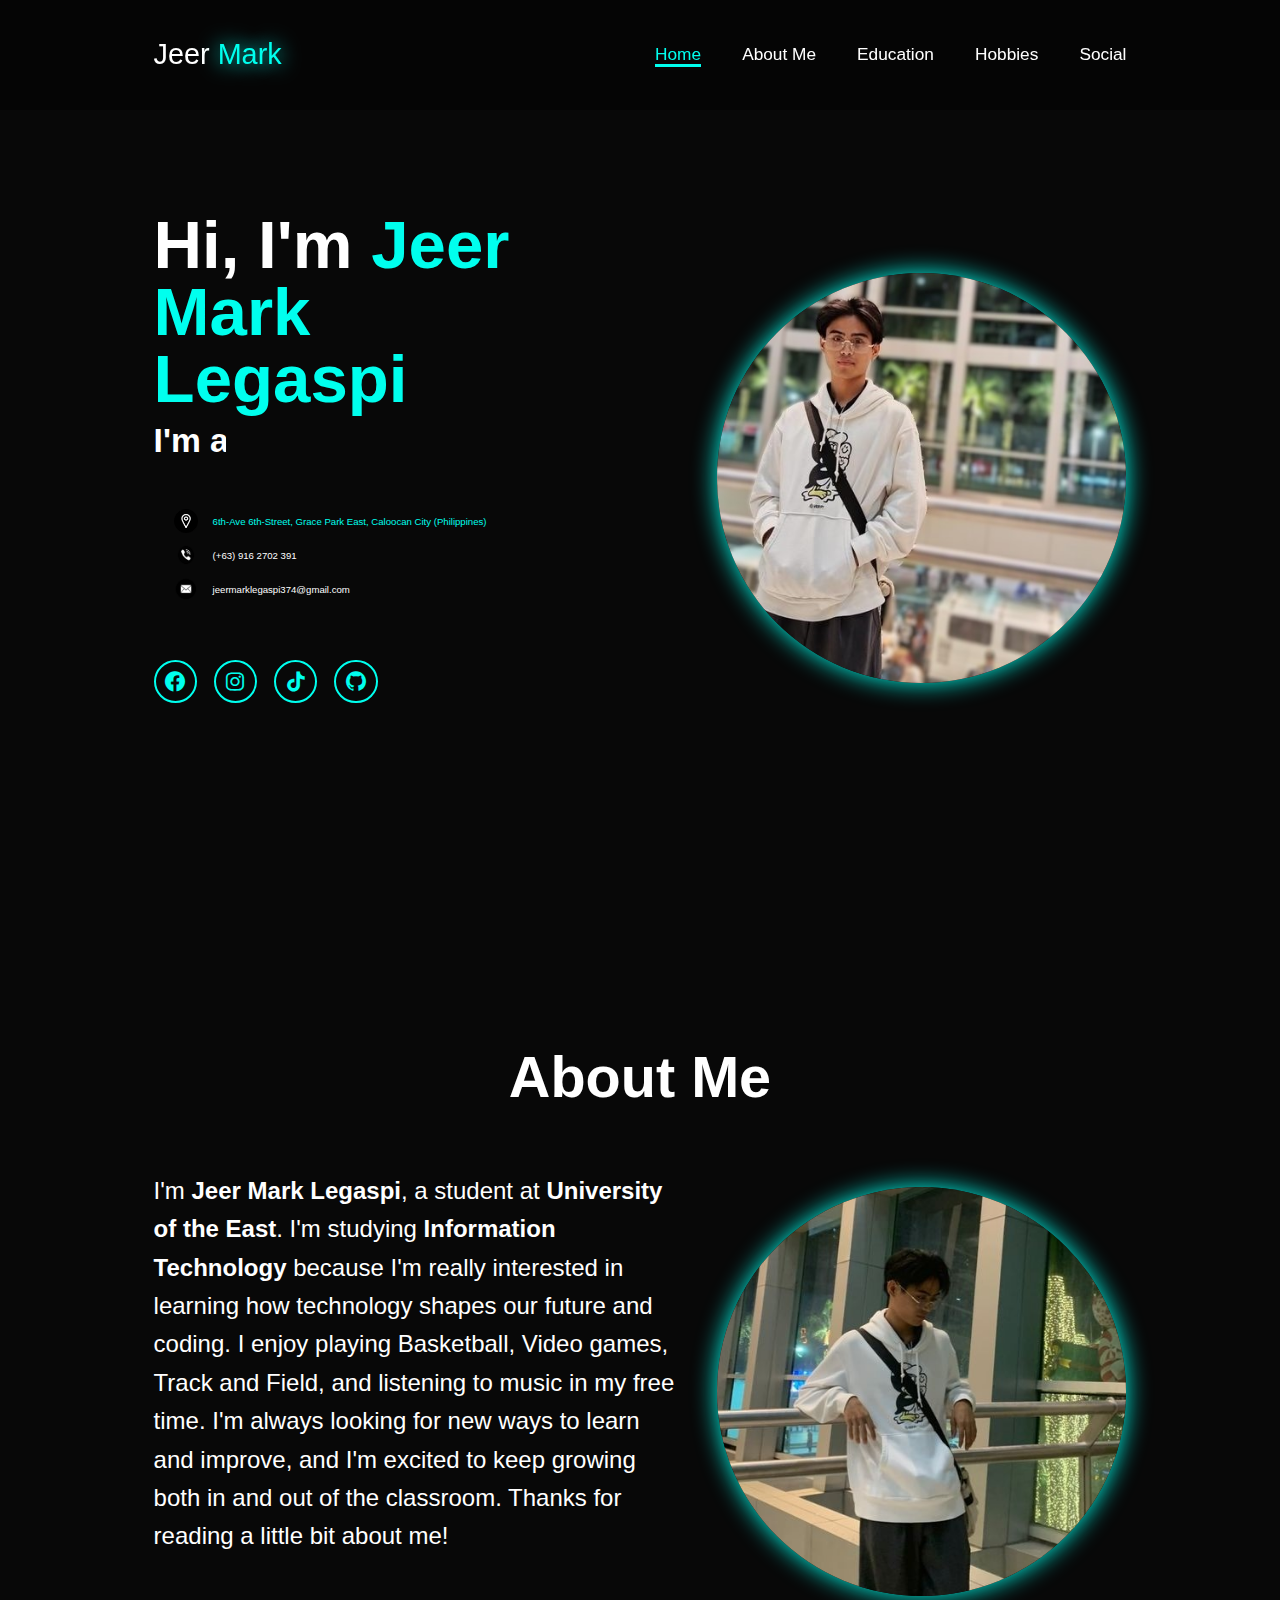
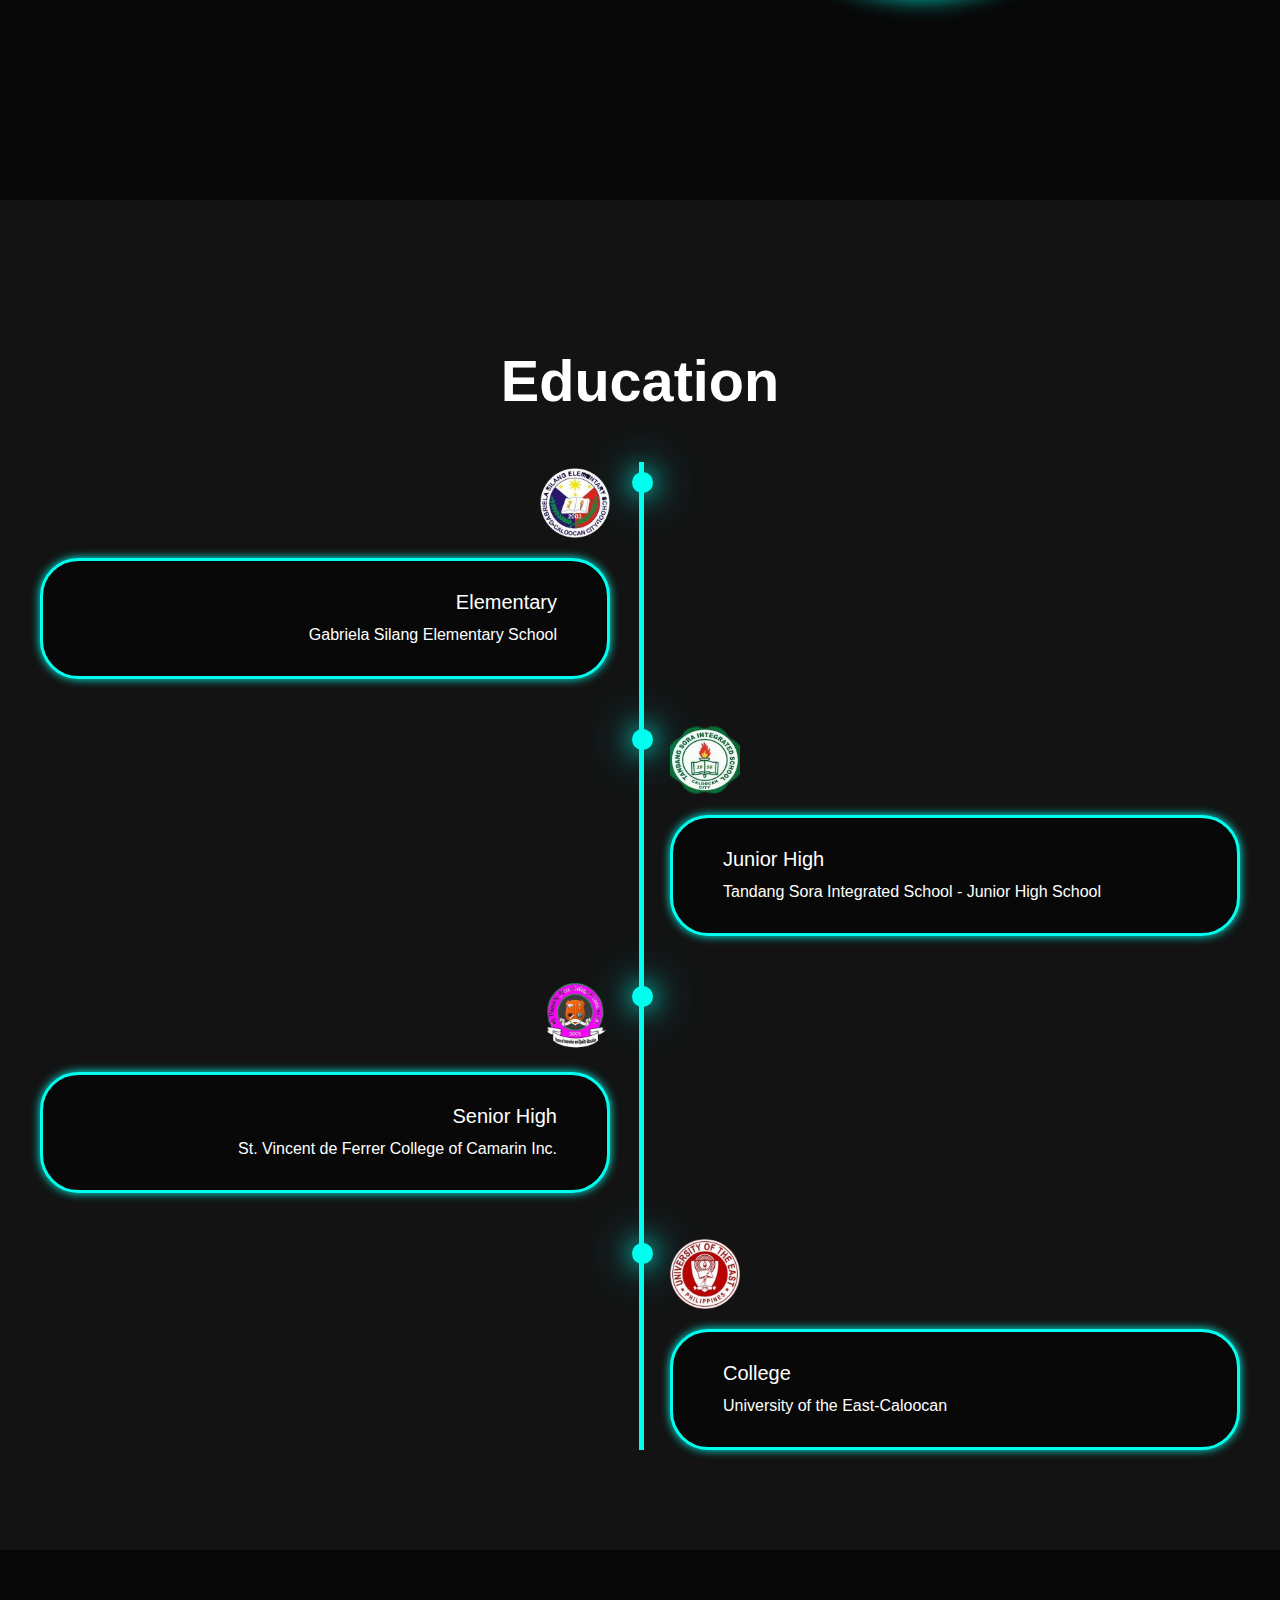
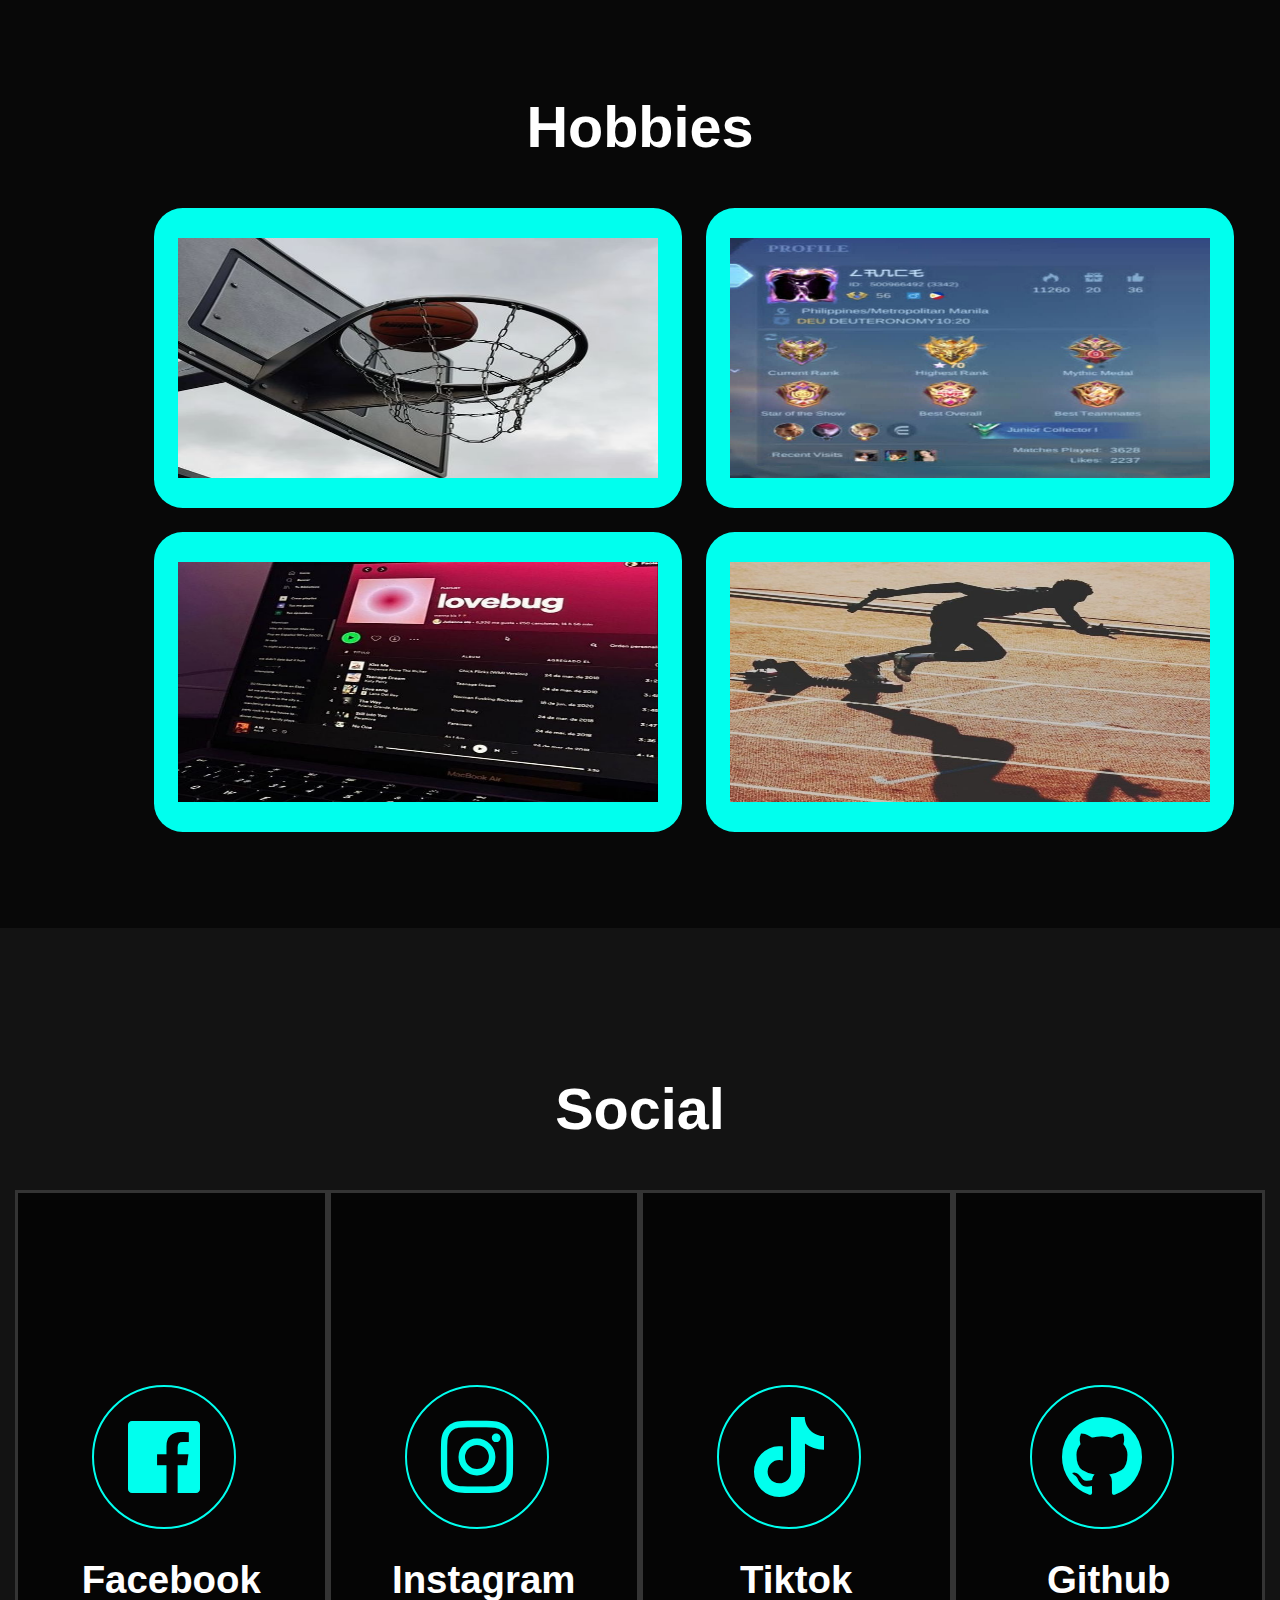
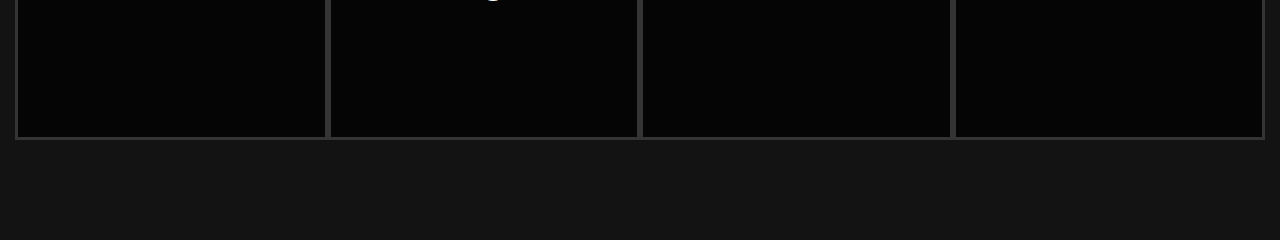
<file: index.html>
<!DOCTYPE html>
<html lang="en">
<head>
    <meta charset="UTF-8">
    <meta name="viewport" content="width=device-width, initial-scale=1.0">
    <title>Jeer Mark Portfolio</title>
    <link rel="stylesheet" href="styles.css">
    <link href='https://unpkg.com/boxicons@2.1.4/css/boxicons.min.css' rel='stylesheet'>
</head>
<body>
    
    <header class="header">
        <a href="#home" class="logo">Jeer <span>Mark</span></a>

        <i class='bx bx-menu' id="menu-icon"></i>

        <nav class="navbar">
            <a href="#home" class="active">Home</a>
            <a href="#about me">About Me</a>
            <a href="#education">Education</a>
            <a href="#hobbies">Hobbies</a>
            <a href="#social">Social</a>
        </nav>
    </header>

    <section class="home" id="home">
        <div class="home-content">
            <h1>Hi, I'm <span>Jeer Mark Legaspi</span></h1>
            <h3 class="text-animation">I'm a <span></span></h3>

            <div class="contact-container">
                <div class="contact-item">
                    <img src="location-icon.png" alt="Location">
                    <span>6th-Ave 6th-Street, Grace Park East, Caloocan City (Philippines)</span>
                </div>
                <div class="contact-item">
                    <img src="phone-icon.png" alt="Phone">  
                    <a href="tel:+639162702391">(+63) 916 2702 391</a>
                </div>
                <div class="contact-item">
                    <img src="email-icon.png" alt="Email">
                    <a href="mailto:jeermarklegaspi374@gmail.com">jeermarklegaspi374@gmail.com</a>
                </div>
            </div>

            <div class="social-icons">
                <a href="https://www.facebook.com/profile.php?id=100068214011808" target="_blank"><i class='bx bxl-facebook-circle' ></i></a>
                <a href="https://www.instagram.com/jeeyemm_01/" target="_blank"><i class='bx bxl-instagram' ></i></a>
                <a href="https://www.tiktok.com/@j_mark_01" target="_blank"><i class='bx bxl-tiktok' ></i></a>
                <a href= "https://github.com/jeyemm1" target="_blank"><i class='bx bxl-github'></i></a>
            </div>
        </div>  
            <div class="home-img">
                <img src="profile.jpg" alt="">
            </div>
    </section>

    <section class="about" id="about me">
        <h2 class="heading">About Me</h2>
        <div class="about-content">
            <div class="content">
                <p>
                    I'm <strong>Jeer Mark Legaspi</strong>, a student at <strong>University of the East</strong>. 
                    I'm studying <strong>Information Technology</strong> because I'm really interested 
                    in learning how technology shapes our future and coding.
                    I enjoy playing Basketball, Video games, Track and Field,
                    and listening to music in my free time. 
                    I'm always looking for new ways to learn and improve, 
                    and I'm excited to keep growing both in and out of the classroom. 
                    Thanks for reading a little bit about me!
                </p>
            </div>
            <div class="second-img">
                <img src="profile2.jpg" alt="">
            </div>
        </div>
    </section>


    <section class="education" id="education">
        <h2 class="heading">Education</h2>

        <div class="timeline-items">

            <div class="timeline-item">
                <div class="timeline-dot"></div>
                    <div class="timeline-logo"><img src="gses-logo.png" alt=""></div>
                    <div class="timeline-content">
                        <h3>Elementary</h3>
                        <p>Gabriela Silang Elementary School</p>
                    </div>
                
            </div>

            <div class="timeline-item">
                <div class="timeline-dot"></div>
                    <div class="timeline-logo"><img src="tsis-logo.png" alt=""></div>
                    <div class="timeline-content">
                        <h3>Junior High</h3>
                        <p>Tandang Sora Integrated School - Junior High School</p>
                    </div>
                
            </div>

            <div class="timeline-item">
                <div class="timeline-dot"></div>
                    <div class="timeline-logo"><img src="svfc-logo.png" alt=""></div>
                    <div class="timeline-content">
                        <h3>Senior High</h3>
                        <p>St. Vincent de Ferrer College of Camarin Inc.</p>
                    </div>
                
            </div>

            <div class="timeline-item">
                <div class="timeline-dot"></div>
                    <div class="timeline-logo"><img src="logo_ue.png" alt=""></div>
                    <div class="timeline-content">
                        <h3>College</h3>
                        <p>University of the East-Caloocan</p>
                    </div>
                
            </div>
        </div>
    </section>


    <section class="hobbies" id="hobbies">
        <h2 class="heading">Hobbies</h2>
        <div class="hobbies-container">
            <div class="hobbies-box">
                <div class="hbs">
                    <img src="bball.png" alt="">
                </div>
            </div>

            <div class="hobbies-box">
                <div class="hbs">
                    <img src="ml.png" alt="">
                </div>
            </div>

            <div class="hobbies-box">
                <div class="hbs">
                    <img src="music.png" alt="">
                </div>
            </div>

            <div class="hobbies-box">
                <div class="hbs">
                    <img src="track.png" alt="">
                </div>
            </div>
        </div>
    </section>


    <section class="social" id="social">
        <h2 class="heading">Social</h2>
        <div class="wrapper">
            <div class="social-box">
                <a href="https://www.facebook.com/profile.php?id=100068214011808" target="_blank"><i class='bx bxl-facebook-square' ></i></a>
                <h1>Facebook</h1>
            </div>
            <div class="social-box">
                <a href="https://www.instagram.com/jeeyemm_01/" target="_blank"><i class='bx bxl-instagram' ></i></a>
                <h1>Instagram</h1>
            </div>
            <div class="social-box">
                <a href="https://www.tiktok.com/@j_mark_01" target="_blank"><i class='bx bxl-tiktok' ></i></a>
                <h1>Tiktok</h1>
            </div>
            <div class="social-box">
                <a href="https://github.com/jeyemm1" _blank"><i class='bx bxl-github' ></i></a>
                <h1>Github</h1>
            </div>
        </div>
    </section>
</body>
</html>
</file>
<file: styles.css>
* {
    margin: 0;
    padding: 0;
    box-sizing: border-box;
    text-decoration: none;
    border: none;
    outline: none;
    scroll-behavior: smooth;
    font-family: "Poppins", sans-serif;
}
:root {
    --bg-color: #080808;
    --second-bg-color: #131313;
    --text-color: white;
    --main-color: #00ffee;
}
html{
    font-size: 60%;
    overflow-x: hidden;
}
body{
    background: var(--bg-color);
    color: var(--text-color);
}
.header{
    position: fixed;
    top: 0;
    left: 0;
    width: 100%;
    padding: 4rem 12% 4rem;
    background: rgba(0, 0, 0, 0.3);
    backdrop-filter: blur(10px);
    display: flex;
    justify-content: space-between;
    align-items: center;
    z-index: 5;
}
.logo{
    font-size: 3rem;
    color: var(--text-color);
    font-weight: 10;
    cursor: pointer;
    transition: 0.3s ease;
}
.logo:hover{
transform: scale(1.1);
}
.logo span{
    text-shadow: 0 0 20px var(--main-color);    
}
.navbar a{
    font-size: 1.8rem;
    color: var(--text-color);
    margin-left: 4rem;
    font-weight: 500;
    transition: 0.3s ease;
    border-bottom: 3px solid transparent;
}
.navbar a:hover,
.navbar a.active{
    color: var(--main-color);
    border-bottom: 3px solid var(--main-color);
}
#menu-icon{
    font-size: 3.6rem;
    color: var(--main-color);
    display: none;
}

section{
    min-height: 100vh;
    padding: 10rem 12% 10rem;
}
.home{
    display: flex;
    align-items: center;
    justify-content: center;
    gap: 15rem;
}
.home-content{
    display: flex;
    flex-direction: column;
    align-items: baseline;
    text-align: left;
    justify-content: center;
    margin-top: 3rem;
}
span{
    color: var(--main-color);
}
.logo span{
    color: var(--main-color);
}
.home-content h3{
    margin-bottom: 2rem;
    margin-top: 1rem;
    font-size: 3.5rem;
}
.home-content h1{
    font-size: 7rem;
    font-weight: 700rem;
    margin-top: 1.5rem;
    line-height: 1;
}
.contact-container {
    padding: 20px;
    border-radius: 10px;
    max-width: 400px;
    text-align: left;
}
.contact-item {
    display: flex;
    align-items: center;
    margin: 10px 0;
}
.contact-item img {
    width: 24px;
    height: 24px;
    margin-right: 15px;
}
a {
    color: white;
    text-decoration: none;
}
a:hover {
    text-decoration: underline;
}
.home-img{
    border-radius: 50%;
}
.home-img img{
    position: relative;
    top: 3rem;
    width: 32vw;
    border-radius: 50%;
    box-shadow: 0 0 25px var(--main-color);
    cursor: pointer;
    transition: 0.4s ease-in-out;
}
.home-img img:hover{
    box-shadow: 0 0 25px var(--main-color),
                0 0 50px var(--main-color),
                0 0 100px var(--main-color);
}
.social-icons a {
    display: inline-flex;
    justify-content: center;
    align-items: center;
    width: 4.5rem;
    height: 4.5rem;
    background: transparent;
    border: 2px solid var(--main-color);
    font-size: 2.5rem;
    border-radius: 50%;
    color: var(--main-color);
    margin: 3rem 1.5rem 3rem 0;
    transition: 0.3s ease-in-out;
}
.social-icons a:hover {
    color: var(--text-color);
    transform: scale(1.3) translateY(-5px);
    box-shadow: 0 0 25px var(--main-color);
    background-color: var(--main-color);
}
.text-animation{
    font-size: 34px;
    font-weight: 600;
    min-width: 280px;
}
.text-animation span{
    position: relative;
}
.text-animation span::before{
    content: " ";
    color: var(--main-color);
    animation: words 20s infinite;
}
.text-animation span::after{
    content: " ";
    background-color: var(--bg-color);
    position: absolute;
    width: calc(100% + 8px);
    height: 100%;
    border-left: 3px solid var(--bg-color);
    right: -8px;
    animation:cursor 0.6s infinite, typing 20s steps(14) infinite;
}
@keyframes cursor{
    to{
        border-left: 2px solid var(--main-color);
    }
}
@keyframes words{
    0%,
    20%{
        content: "First Year IT Student";
    }
    21%,
    40%{
        content: "First Year IT Student";
    }
    41%,
    60%{
        content: "First Year IT Student";
    }
    61%,
    80%{
        content: "First Year IT Student";
    }
    81%,
    100%{
        content: "First Year IT Student";
    }
}
@keyframes typing{
    10%,
    15%,
    30%,
    35%,
    50%,
    55%,
    70%,
    75%,
    90%,
    95%{
        width: 0;
    }
    5%,
    20%,
    25%,
    40%,
    45%,
    60%,
    65%,
    80%,
    85%{
        width: calc(100% + 8px);
    }

}
.heading{
    font-size: 6rem;
    text-align: center;
    margin: 5rem 0;
}

.about-content {
    display: flex; 
    align-items: center;
    justify-content: space-between; 
    gap: 20px; 
    flex-wrap: wrap;
}

.content {
    flex: 1;
    padding-right: 20px;
    font-family: 'Arial', sans-serif;
    font-size: 2.5rem; 
    line-height: 1.6; 
    color: #ffffff; 
    text-align: left; 
}
.second-img{
    position: relative;
    border-radius: 50%;
}
.second-img img{
    position: relative;
    top: 3rem;
    width: 32vw;
    border-radius: 50%;
    box-shadow: 0 0 25px var(--main-color);
    cursor: pointer;
    transition: 0.4s ease-in-out;
}
.second-img img:hover{
    box-shadow: 0 0 25px var(--main-color),
                0 0 50px var(--main-color),
                0 0 100px var(--main-color);
}

@media screen and (max-width: 768px) {
    .about-content {
        flex-direction: column; 
        text-align: center; 
    }

    .content {
        padding-right: 0; 
    }

    .second-img {
        margin-bottom: 20px;
    }
}

.education {
    padding: 100px 15px;
    background-color: var(--second-bg-color);
}
.education h2 {
    margin-bottom: 5rem;
}
.timeline-items {
    max-width: 1200px;
    margin: auto;
    display: flex;
    flex-wrap: wrap;
    position: relative;
}
.timeline-items::before {
    content: "";
    position: absolute;
    width: 5px;
    height: 100%;
    background-color: var(--main-color);
    left: calc(50% - 1px);
}
.timeline-item{
margin-bottom: 40px;
width: 100%;
position: relative;
}
.timeline-item:last-child{
    margin-bottom: 0;
}
.timeline-item:nth-child(odd){
    padding-right: calc(50% + 30px);
    text-align: right;
}
.timeline-item:nth-child(even){
    padding-left: calc(50% + 30px);
}
.timeline-dot{
    height: 21px;
    width: 21px;
    background: var(--main-color);
    box-shadow: 0 0 25px var(--main-color),
                0 0 50px var(--main-color);
position: absolute;
left: calc(50% - 8px);
border-radius: 50%;
top: 10px;
}
.timeline-logo {
    font-size: 20px;
    font-weight: 800;
    color: #fff;
    margin: 6px 0 15px;
}
.timeline-logo img {
    width: 70px; 
    height: 70px;
    object-fit: contain;
    display: alternate;
}
.timeline-content {
    background-color: var(--bg-color);
    border: 3px solid var(--main-color);
    padding: 30px 50px;
    border-radius: 4rem;
    box-shadow: 0 0 10px var(--main-color);
    cursor: pointer;
    transition: 0.3s ease-in-out;
}
.timeline-content:hover {
    transform: scale(1.05);
    box-shadow: 0 0 25px var(--main-color);
    transition: 0.3s ease-in-out;
}
.timeline-content h3 {
    font-size: 20px;
    color: #fff;
    margin: 0 0 10px;
    font-weight: 500;
}
.timeline-content p {
    color: #fff;
    font-size: 16px;
    font-weight: 300;
    line-height: 22px;
}

::-webkit-scrollbar{
    width: 15px;
}
::-webkit-scrollbar-thumb{
    background-color: var(--main-color);
}

.hobbies-container {
    display: grid;
    grid-template-columns: repeat(2, 1fr); 
    align-items: center; 
    gap: 2.5em; 
}

.hobbies-box {
    background-color: var(--main-color);
    height: 300px;
    border-radius: 3rem;
    border: 5px solid transparent;
    cursor: pointer;
    transition: 0.4s ease-in-out;
    display: flex; 
    justify-content: center; 
    align-items: center; 
    text-align: center; 
}

.hobbies-box:hover {
    background: white;
    color: black;
    border: 5px solid var(--main-color);
    transform: scale(1.03);
}

.hobbies-box .hbs {
    display: flex;
    flex-direction: column;
    align-items: center; 
    justify-content: center; 
    text-align: center; 
    padding: 2rem; 
}

.hobbies-box .hbs img {
    width: 50rem; 
    height: 25rem; 
    margin-bottom: auto;
}

.social{
    padding: 100px 15px;
    background-color: var(--second-bg-color);
}
.social-box{
    background-size: cover;
    display: flex;
    align-items: center;
    justify-content: center;
    flex-direction: column;
    min-height: 550px;
    max-width: 450px;
    background: rgba(0, 0, 0, 0.7);
    border: 3px solid rgba(238, 238, 0238, 0.2)
}
.social-box h1{
    align-items: center;
    justify-content: center;
    font-size: 4rem;
}
.social-box a {
    display: inline-flex;
    justify-content: center;
    align-items: center;
    width: 15rem;
    height: 15rem;
    background: transparent;
    border: 2px solid var(--main-color);
    font-size: 10rem;
    border-radius: 50%;
    color: var(--main-color);
    margin: 6rem 1.5rem 3rem 0;
    transition: 0.3s ease-in-out;
}
.social-box a:hover {
    color: var(--text-color);
    transform: scale(1.3) translateY(-5px);
    box-shadow: 0 0 25px var(--main-color);
    background-color: var(--main-color);
}
.wrapper{
    display: grid;
    grid-template-columns: repeat(4,1fr);
}
</file>
